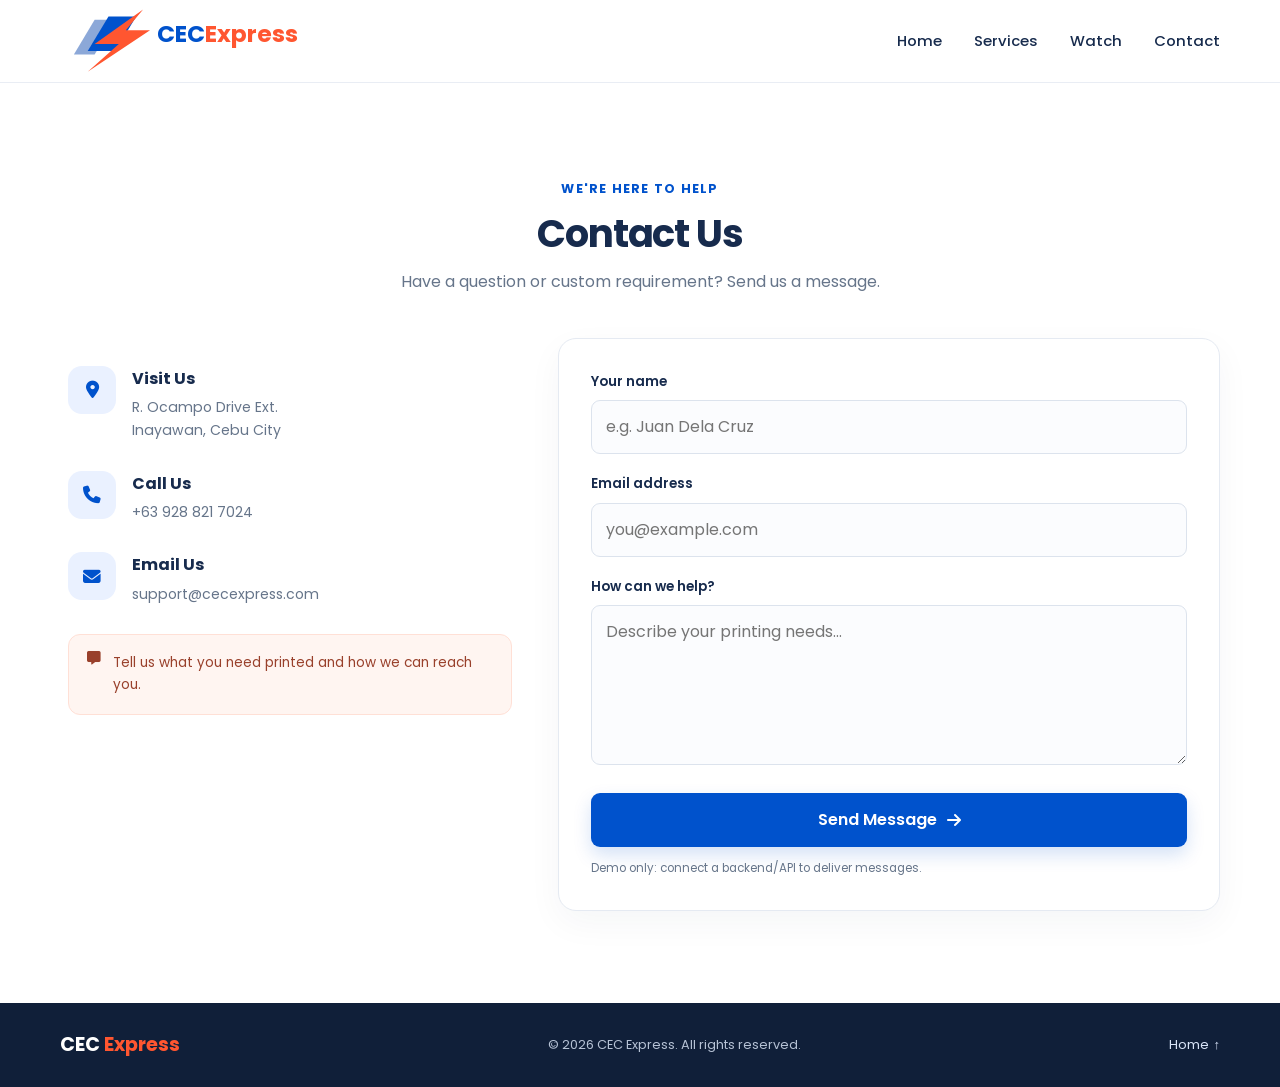
<file: contact.html>
<!DOCTYPE html>
<html lang="en"><head><meta charset="UTF-8"><meta name="viewport" content="width=device-width, initial-scale=1">
<title>CEC Express | Contact</title>
<link href="https://fonts.googleapis.com/css2?family=Poppins:wght@300;400;500;600;700&display=swap" rel="stylesheet">
<link rel="stylesheet" href="https://cdnjs.cloudflare.com/ajax/libs/font-awesome/6.4.0/css/all.min.css">
<link rel="stylesheet" href="https://pyscript.net/releases/2024.1.1/core.css"><script type="module" src="https://pyscript.net/releases/2024.1.1/core.js"></script>
<link rel="stylesheet" href="home.css"><link rel="stylesheet" href="contact.css"></head><body>
<header class="site-header"><div class="container nav-wrap">
<a href="index.html" class="brand" aria-label="CEC Express home"><svg viewBox="0 0 390 100" role="img" aria-label="CEC Express logo"><polygon points="20,70 50,20 80,20 50,70" fill="#8ca8d8"/><polygon points="40,65 70,15 110,15 80,65" fill="#0052cc"/><polygon points="120,5 50,55 85,55 40,95 130,35 95,35" fill="#ff5630"/><text x="140" y="52" font-family="Poppins,sans-serif" font-weight="700" font-size="34" fill="#0052cc">CEC</text><text x="210" y="52" font-family="Poppins,sans-serif" font-weight="700" font-size="34" fill="#ff5630">Express</text></svg></a>
<button class="menu-toggle" id="menuToggle" aria-label="Toggle navigation" aria-expanded="false" py-click="toggle_menu"><i class="fa-solid fa-bars"></i></button>
<nav><ul class="nav-links" id="navLinks"><li><a href="index.html">Home</a></li><li><a href="services.html">Services</a></li><li><a href="watch.html">Watch</a></li><li><a href="contact.html">Contact</a></li></ul></nav></div></header>
<main><section class="contact-section"><div class="container"><div class="section-heading"><span class="eyebrow">We're here to help</span><h2>Contact Us</h2><p>Have a question or custom requirement? Send us a message.</p></div><div class="contact-layout"><aside class="contact-details"><div class="contact-detail"><span class="detail-icon"><i class="fa-solid fa-location-dot"></i></span><div><h3>Visit Us</h3><p>R. Ocampo Drive Ext.<br>Inayawan, Cebu City</p></div></div><div class="contact-detail"><span class="detail-icon"><i class="fa-solid fa-phone"></i></span><div><h3>Call Us</h3><p><a href="tel:+639288217024">+63 928 821 7024</a></p></div></div><div class="contact-detail"><span class="detail-icon"><i class="fa-solid fa-envelope"></i></span><div><h3>Email Us</h3><p><a href="mailto:support@cecexpress.com">support@cecexpress.com</a></p></div></div><div class="contact-tip"><i class="fa-solid fa-message"></i><p>Tell us what you need printed and how we can reach you.</p></div></aside><div class="contact-form-card"><div id="alertBanner" class="alert-banner" role="status" aria-live="polite" hidden></div><form id="contactForm" py-submit="handle_submit"><div class="form-row"><label for="contactName">Your name</label><input id="contactName" name="name" type="text" placeholder="e.g. Juan Dela Cruz" required minlength="2"></div><div class="form-row"><label for="contactEmail">Email address</label><input id="contactEmail" name="email" type="email" placeholder="you@example.com" required></div><div class="form-row"><label for="contactMessage">How can we help?</label><textarea id="contactMessage" name="message" placeholder="Describe your printing needs..." required minlength="5" rows="5"></textarea></div><button class="btn btn-primary submit-btn" type="submit" id="submitBtn">Send Message <i class="fa-solid fa-arrow-right"></i></button><p class="form-note">Demo only: connect a backend/API to deliver messages.</p></form></div></div></div></section></main>
<footer class="site-footer"><div class="container footer-inner"><a href="index.html" class="footer-brand">CEC <span>Express</span></a><p>© 2026 CEC Express. All rights reserved.</p><a href="index.html" class="back-top">Home ↑</a></div></footer>
<script type="mpy" src="home.py"></script><script type="mpy" src="contact.py"></script></body></html>
</file>
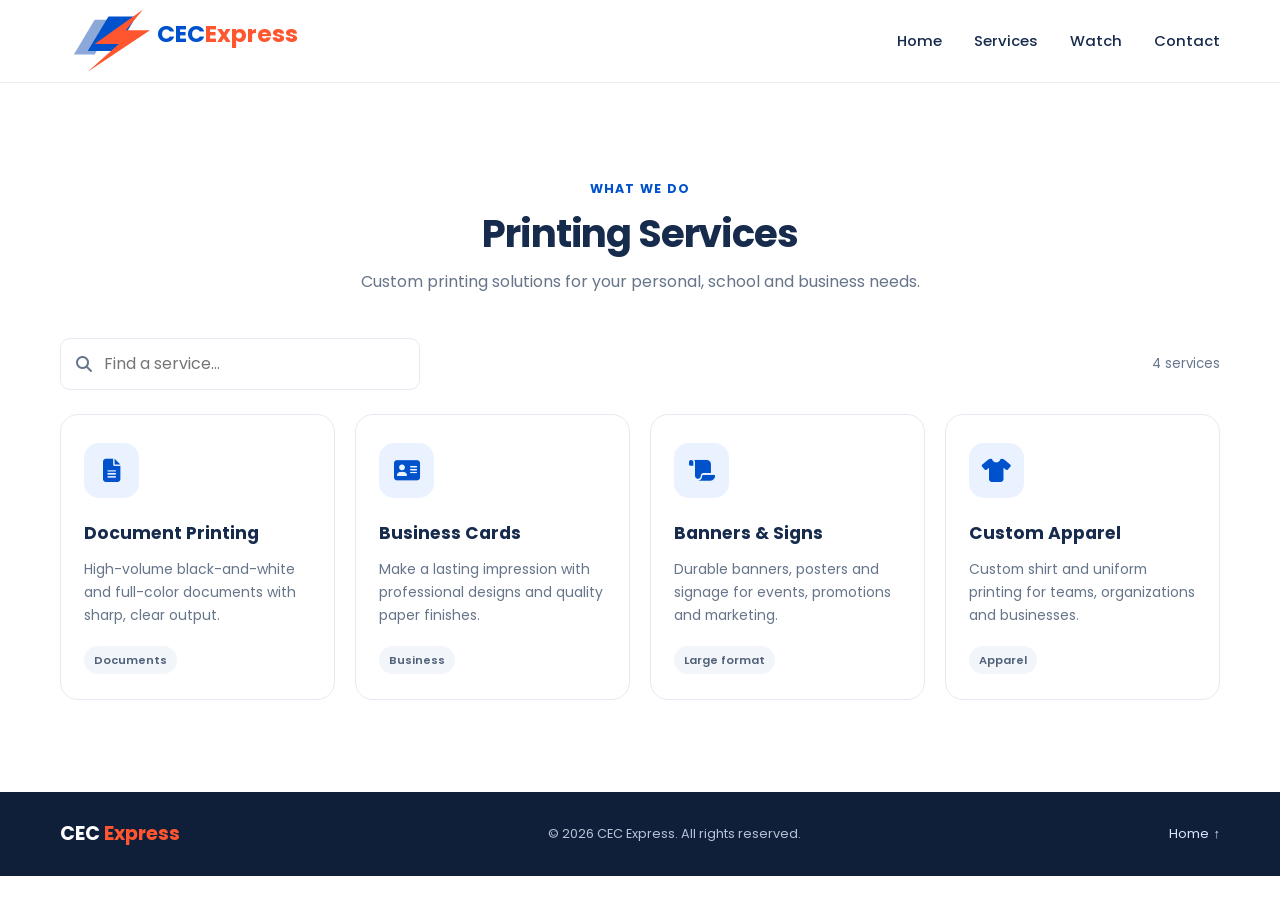
<file: services.html>
<!DOCTYPE html>
<html lang="en"><head><meta charset="UTF-8"><meta name="viewport" content="width=device-width, initial-scale=1">
<title>CEC Express | Services</title>
<link href="https://fonts.googleapis.com/css2?family=Poppins:wght@300;400;500;600;700&display=swap" rel="stylesheet">
<link rel="stylesheet" href="https://cdnjs.cloudflare.com/ajax/libs/font-awesome/6.4.0/css/all.min.css">
<link rel="stylesheet" href="https://pyscript.net/releases/2024.1.1/core.css"><script type="module" src="https://pyscript.net/releases/2024.1.1/core.js"></script>
<link rel="stylesheet" href="home.css"><link rel="stylesheet" href="services.css"></head><body>
<header class="site-header"><div class="container nav-wrap">
<a href="index.html" class="brand" aria-label="CEC Express home"><svg viewBox="0 0 390 100" role="img" aria-label="CEC Express logo"><polygon points="20,70 50,20 80,20 50,70" fill="#8ca8d8"/><polygon points="40,65 70,15 110,15 80,65" fill="#0052cc"/><polygon points="120,5 50,55 85,55 40,95 130,35 95,35" fill="#ff5630"/><text x="140" y="52" font-family="Poppins,sans-serif" font-weight="700" font-size="34" fill="#0052cc">CEC</text><text x="210" y="52" font-family="Poppins,sans-serif" font-weight="700" font-size="34" fill="#ff5630">Express</text></svg></a>
<button class="menu-toggle" id="menuToggle" aria-label="Toggle navigation" aria-expanded="false" py-click="toggle_menu"><i class="fa-solid fa-bars"></i></button>
<nav><ul class="nav-links" id="navLinks"><li><a href="index.html">Home</a></li><li><a href="services.html">Services</a></li><li><a href="watch.html">Watch</a></li><li><a href="contact.html">Contact</a></li></ul></nav></div></header>
<main><section class="services-section"><div class="container"><div class="section-heading"><span class="eyebrow">What we do</span><h2>Printing Services</h2><p>Custom printing solutions for your personal, school and business needs.</p></div>
<div class="service-tools"><label class="search-box"><i class="fa-solid fa-magnifying-glass"></i><input id="serviceSearch" type="search" placeholder="Find a service..." aria-label="Search services" py-input="filter_services"></label><span id="serviceCount" class="service-count" aria-live="polite">4 services</span></div>
<div class="services-grid" id="servicesGrid">
<article class="service-card" data-search="document printing black white color paper"><div class="service-icon"><i class="fa-solid fa-file-lines"></i></div><h3>Document Printing</h3><p>High-volume black-and-white and full-color documents with sharp, clear output.</p><span class="service-tag">Documents</span></article>
<article class="service-card" data-search="business cards premium paper design"><div class="service-icon"><i class="fa-solid fa-address-card"></i></div><h3>Business Cards</h3><p>Make a lasting impression with professional designs and quality paper finishes.</p><span class="service-tag">Business</span></article>
<article class="service-card" data-search="banners signs posters vinyl events marketing"><div class="service-icon"><i class="fa-solid fa-scroll"></i></div><h3>Banners &amp; Signs</h3><p>Durable banners, posters and signage for events, promotions and marketing.</p><span class="service-tag">Large format</span></article>
<article class="service-card" data-search="custom apparel shirts uniforms screen heat transfer"><div class="service-icon"><i class="fa-solid fa-shirt"></i></div><h3>Custom Apparel</h3><p>Custom shirt and uniform printing for teams, organizations and businesses.</p><span class="service-tag">Apparel</span></article></div><p id="noServices" class="empty-state" hidden>No matching services. Try another search.</p></div></section></main>
<footer class="site-footer"><div class="container footer-inner"><a href="index.html" class="footer-brand">CEC <span>Express</span></a><p>© 2026 CEC Express. All rights reserved.</p><a href="index.html" class="back-top">Home ↑</a></div></footer>
<script type="mpy" src="home.py"></script><script type="mpy" src="services.py"></script></body></html>
</file>
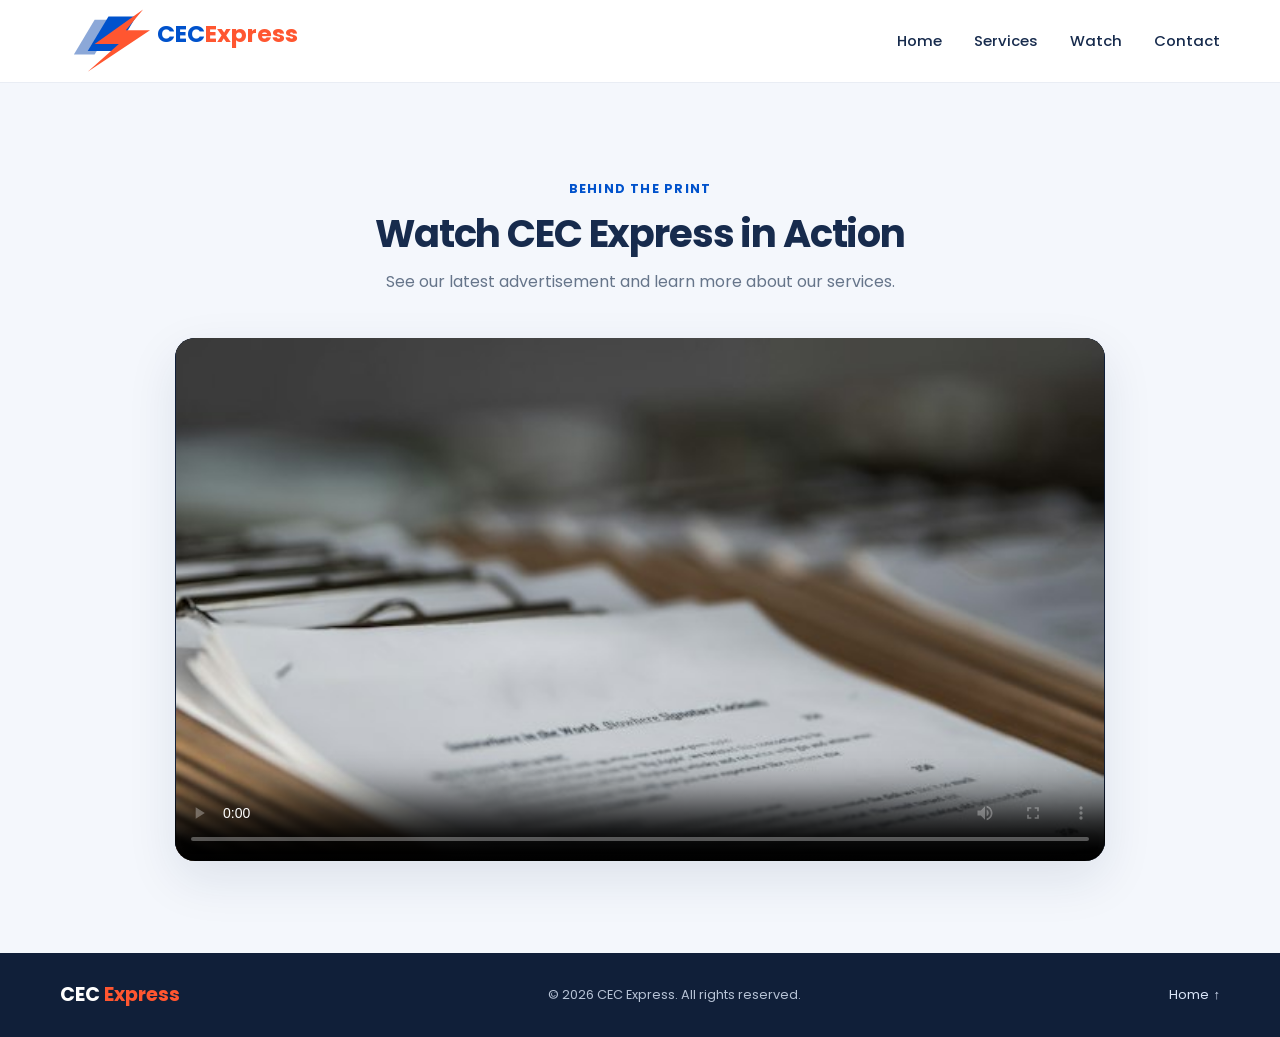
<file: watch.html>
<!DOCTYPE html>

<html lang="en"><head><meta charset="UTF-8"><meta name="viewport" content="width=device-width, initial-scale=1">

<title>CEC Express | Watch</title>

<link href="https://fonts.googleapis.com/css2?family=Poppins:wght@300;400;500;600;700&display=swap" rel="stylesheet">

<link rel="stylesheet" href="https://cdnjs.cloudflare.com/ajax/libs/font-awesome/6.4.0/css/all.min.css">

<link rel="stylesheet" href="https://pyscript.net/releases/2024.1.1/core.css"><script type="module" src="https://pyscript.net/releases/2024.1.1/core.js"></script>

<link rel="stylesheet" href="home.css"><link rel="stylesheet" href="watch.css"></head><body>

<header class="site-header"><div class="container nav-wrap">

<a href="index.html" class="brand" aria-label="CEC Express home"><svg viewBox="0 0 390 100" role="img" aria-label="CEC Express logo"><polygon points="20,70 50,20 80,20 50,70" fill="#8ca8d8"/><polygon points="40,65 70,15 110,15 80,65" fill="#0052cc"/><polygon points="120,5 50,55 85,55 40,95 130,35 95,35" fill="#ff5630"/><text x="140" y="52" font-family="Poppins,sans-serif" font-weight="700" font-size="34" fill="#0052cc">CEC</text><text x="210" y="52" font-family="Poppins,sans-serif" font-weight="700" font-size="34" fill="#ff5630">Express</text></svg></a>

<button class="menu-toggle" id="menuToggle" aria-label="Toggle navigation" aria-expanded="false" py-click="toggle_menu"><i class="fa-solid fa-bars"></i></button>

<nav><ul class="nav-links" id="navLinks"><li><a href="index.html">Home</a></li><li><a href="services.html">Services</a></li><li><a href="watch.html">Watch</a></li><li><a href="contact.html">Contact</a></li></ul></nav></div></header>

<main><section class="watch-section"><div class="container"><div class="section-heading"><span class="eyebrow">Behind the print</span><h2>Watch CEC Express in Action</h2><p>See our latest advertisement and learn more about our services.</p></div><div class="video-shell" id="videoShell"><video id="promoVideo" controls preload="metadata" poster="docs.jfif"><source src="advertisement.mp4" type="video/mp4">Your browser does not support HTML video.</video><div class="video-placeholder" id="videoPlaceholder"><i class="fa-regular fa-circle-play"></i><h3>Your advertisement goes here</h3><p>Add your video as <code>assets/advertisement.mp4</code>.</p></div></div></div></section></main>

<footer class="site-footer"><div class="container footer-inner"><a href="index.html" class="footer-brand">CEC <span>Express</span></a><p>© 2026 CEC Express. All rights reserved.</p><a href="index.html" class="back-top">Home ↑</a></div></footer>

<script type="mpy" src="home.py"></script><script type="mpy" src="watch.py"></script></body></html>
</file>
<file: home.css>
/* HOME MODULE + SHARED DESIGN TOKENS */
:root{--blue:#0052cc;--blue-dark:#003d99;--orange:#ff5630;--ink:#172b4d;--muted:#66758a;--pale:#f4f7fc;--white:#fff;--line:#e5eaf2;--shadow:0 18px 50px rgba(23,43,77,.10);--radius:18px;--ease:all .25s ease}
*{box-sizing:border-box}html{scroll-behavior:smooth;scroll-padding-top:95px}body{margin:0;font-family:'Poppins',sans-serif;color:var(--ink);line-height:1.65;background:#fff}img{max-width:100%;display:block}a{color:inherit;text-decoration:none}button,input,textarea{font:inherit}.container{width:min(1160px,calc(100% - 40px));margin-inline:auto}
.site-header{position:sticky;top:0;z-index:1000;background:rgba(255,255,255,.94);backdrop-filter:blur(14px);border-bottom:1px solid rgba(229,234,242,.85)}.nav-wrap{height:82px;display:flex;align-items:center;justify-content:space-between}.brand{width:270px;max-width:100%;display:block;flex:0 1 270px;overflow:visible}.brand svg{width:100%;height:auto;display:block}.nav-links{display:flex;align-items:center;gap:32px;margin:0;padding:0;list-style:none}.nav-links a{font-size:.93rem;font-weight:500;transition:var(--ease)}.nav-links a:hover,.nav-links a:focus-visible{color:var(--blue)}.menu-toggle{display:none;background:none;border:0;color:var(--ink);font-size:1.4rem;padding:10px;cursor:pointer}
.hero{padding:88px 0 100px;background:radial-gradient(ellipse at 85% 20%,#dce8ff 0,transparent 35%),linear-gradient(135deg,#f7f9ff,#edf3ff)}.hero-grid{display:grid;grid-template-columns:1.04fr .96fr;align-items:center;gap:64px}.hero-copy h1{font-size:clamp(2.45rem,4.6vw,4.1rem);line-height:1.13;letter-spacing:-.045em;margin:17px 0 22px;max-width:650px}.hero-copy>p{font-size:1.06rem;color:var(--muted);max-width:590px;margin:0 0 30px}.eyebrow{display:inline-flex;align-items:center;gap:9px;color:var(--blue);font-size:.78rem;font-weight:700;letter-spacing:.1em;text-transform:uppercase}.hero-actions{display:flex;gap:13px;flex-wrap:wrap}.btn{display:inline-flex;align-items:center;justify-content:center;gap:10px;border:1px solid transparent;border-radius:9px;padding:13px 22px;font-weight:600;cursor:pointer;transition:var(--ease)}.btn-primary{background:var(--blue);color:white;box-shadow:0 8px 18px #0052cc2b}.btn-primary:hover{background:var(--blue-dark);transform:translateY(-2px)}.btn-outline{border-color:#c8d5ec;background:#fff;color:var(--ink)}.btn-outline:hover{border-color:var(--blue);color:var(--blue);transform:translateY(-2px)}.trust-note{margin-top:27px;font-size:.84rem;color:var(--muted)}.trust-note i{color:#16a36a;margin-right:7px}.hero-visual{position:relative}.hero-visual>img{width:100%;height:440px;object-fit:cover;border-radius:24px;box-shadow:var(--shadow)}.floating-note{position:absolute;left:-24px;bottom:25px;display:flex;align-items:center;gap:13px;background:white;padding:16px 20px;border-radius:13px;box-shadow:var(--shadow)}.floating-note>i{width:44px;height:44px;display:grid;place-items:center;border-radius:12px;background:#eaf1ff;color:var(--blue);font-size:1.2rem}.floating-note strong,.floating-note small{display:block}.floating-note strong{font-size:.88rem}.floating-note small{font-size:.72rem;color:var(--muted);margin-top:3px}
.section-heading{text-align:center;max-width:680px;margin:0 auto 42px}.section-heading h2{font-size:clamp(1.9rem,3vw,2.65rem);line-height:1.2;letter-spacing:-.03em;margin:10px 0 12px}.section-heading p{margin:0;color:var(--muted)}.site-footer{background:#101f39;color:#fff;padding:26px 0}.footer-inner{display:flex;align-items:center;justify-content:space-between;gap:18px}.footer-inner p{margin:0;color:#b6c2d5;font-size:.8rem}.footer-brand{font-size:1.2rem;font-weight:700}.footer-brand span{color:var(--orange)}.back-top{font-size:.82rem;color:#d9e4f8}
@media(max-width:800px){.nav-wrap{height:72px}.brand{width:220px;flex-basis:220px}.menu-toggle{display:block}.nav-wrap nav{position:relative}.nav-links{display:none;position:absolute;right:0;top:24px;min-width:220px;padding:15px;background:#fff;border:1px solid var(--line);border-radius:12px;box-shadow:var(--shadow);align-items:stretch;gap:0}.nav-links.active{display:flex;flex-direction:column}.nav-links a{display:block;padding:10px 12px}.hero{padding:60px 0 72px}.hero-grid{grid-template-columns:1fr;gap:38px}.hero-copy{text-align:center}.hero-copy>p{margin-inline:auto}.hero-actions{justify-content:center}.hero-visual{max-width:600px;margin:auto;width:100%}.hero-visual>img{height:350px}.floating-note{left:10px;bottom:12px}.footer-inner{flex-direction:column;text-align:center;gap:8px}}
@media(prefers-reduced-motion:reduce){*,*::before,*::after{scroll-behavior:auto!important;transition:none!important}}
</file>
<file: contact.css>
/* CONTACT MODULE */
.contact-section{padding:92px 0;background:#fff}.contact-layout{display:grid;grid-template-columns:.82fr 1.18fr;gap:38px;align-items:start}.contact-details{padding:28px 8px 10px}.contact-detail{display:flex;align-items:flex-start;gap:16px;margin-bottom:28px}.detail-icon{flex:0 0 48px;height:48px;display:grid;place-items:center;border-radius:14px;background:#eaf1ff;color:var(--blue);font-size:1.1rem}.contact-detail h3{font-size:1rem;margin:0 0 4px}.contact-detail p{font-size:.88rem;color:var(--muted);margin:0}.contact-detail a:hover{color:var(--blue)}.contact-tip{display:flex;gap:12px;align-items:flex-start;padding:17px 18px;background:#fff5f1;border:1px solid #ffe0d6;border-radius:12px;color:#99402b;font-size:.85rem}.contact-tip p{margin:0}.contact-form-card{padding:32px;background:#fff;border:1px solid var(--line);border-radius:var(--radius);box-shadow:0 12px 35px #172b4d0b}.form-row{margin-bottom:19px}.form-row label{display:block;font-size:.84rem;font-weight:600;margin-bottom:7px}.form-row input,.form-row textarea{width:100%;padding:13px 14px;border:1px solid #dce3ed;border-radius:9px;outline:none;background:#fbfcfe;color:var(--ink);transition:var(--ease)}.form-row input:focus,.form-row textarea:focus{border-color:var(--blue);box-shadow:0 0 0 3px #0052cc18;background:#fff}.form-row textarea{resize:vertical;min-height:125px}.submit-btn{width:100%}.form-note{font-size:.73rem;color:var(--muted);margin:12px 0 0}.alert-banner{padding:13px 15px;border-radius:9px;margin-bottom:20px;font-size:.88rem}.alert-banner.success{display:block;background:#e7f7ed;color:#17663a;border:1px solid #c4ebd2}.alert-banner.error{display:block;background:#fff0ee;color:#9b2c20;border:1px solid #ffd1cb}
@media(max-width:800px){.contact-layout{grid-template-columns:1fr;gap:15px}.contact-details{padding:5px 0}.contact-form-card{padding:24px}}@media(max-width:520px){.contact-section{padding:68px 0}.contact-form-card{padding:19px}}
</file>
<file: services.css>
/* SERVICES MODULE */
.services-section{padding:92px 0;background:#fff}.service-tools{display:flex;align-items:center;justify-content:space-between;gap:16px;margin:0 0 24px}.search-box{display:flex;align-items:center;gap:10px;width:min(360px,100%);padding:11px 15px;border:1px solid var(--line);border-radius:10px;background:#fff;color:var(--muted)}.search-box:focus-within{border-color:var(--blue);box-shadow:0 0 0 3px #0052cc18}.search-box input{border:0;outline:0;width:100%;min-width:0;color:var(--ink);background:transparent}.service-count{font-size:.83rem;color:var(--muted);white-space:nowrap}.services-grid{display:grid;grid-template-columns:repeat(4,minmax(0,1fr));gap:20px}.service-card{padding:28px 23px 25px;border:1px solid var(--line);border-radius:var(--radius);background:#fff;transition:var(--ease)}.service-card:hover{transform:translateY(-6px);box-shadow:var(--shadow);border-color:#cbdaf5}.service-icon{width:55px;height:55px;display:grid;place-items:center;border-radius:15px;background:#eaf1ff;color:var(--blue);font-size:1.45rem;margin-bottom:21px}.service-card h3{font-size:1.08rem;margin:0 0 10px}.service-card p{font-size:.87rem;color:var(--muted);margin:0 0 19px}.service-tag{display:inline-block;padding:5px 10px;border-radius:30px;background:#f2f5fa;color:#50617a;font-size:.7rem;font-weight:600}.empty-state{text-align:center;color:var(--muted);padding:25px}.service-card[hidden]{display:none!important}
@media(max-width:950px){.services-grid{grid-template-columns:repeat(2,minmax(0,1fr))}}@media(max-width:520px){.services-section{padding:68px 0}.services-grid{grid-template-columns:1fr}.service-tools{align-items:stretch;flex-direction:column}.search-box{width:100%}}
</file>
<file: watch.css>
/* WATCH / VIDEO MODULE */
.watch-section{padding:92px 0;background:var(--pale)}.video-shell{position:relative;max-width:930px;aspect-ratio:16/9;margin:0 auto;overflow:hidden;border-radius:20px;background:#101f39;box-shadow:var(--shadow)}.video-shell video{display:block;width:100%;height:100%;object-fit:contain;background:#101f39}.video-placeholder{position:absolute;inset:0;display:none;align-items:center;justify-content:center;flex-direction:column;gap:8px;text-align:center;padding:25px;color:#fff;background:radial-gradient(ellipse at center,#203c68,#101f39)}.video-placeholder i{font-size:3.5rem;color:var(--orange)}.video-placeholder h3{margin:4px 0;font-size:1.25rem}.video-placeholder p{margin:0;color:#c5d1e3;font-size:.9rem}.video-placeholder code{color:#fff;background:#ffffff20;padding:2px 6px;border-radius:4px}
@media(max-width:600px){.watch-section{padding:68px 0}.video-shell{border-radius:12px}}
</file>
